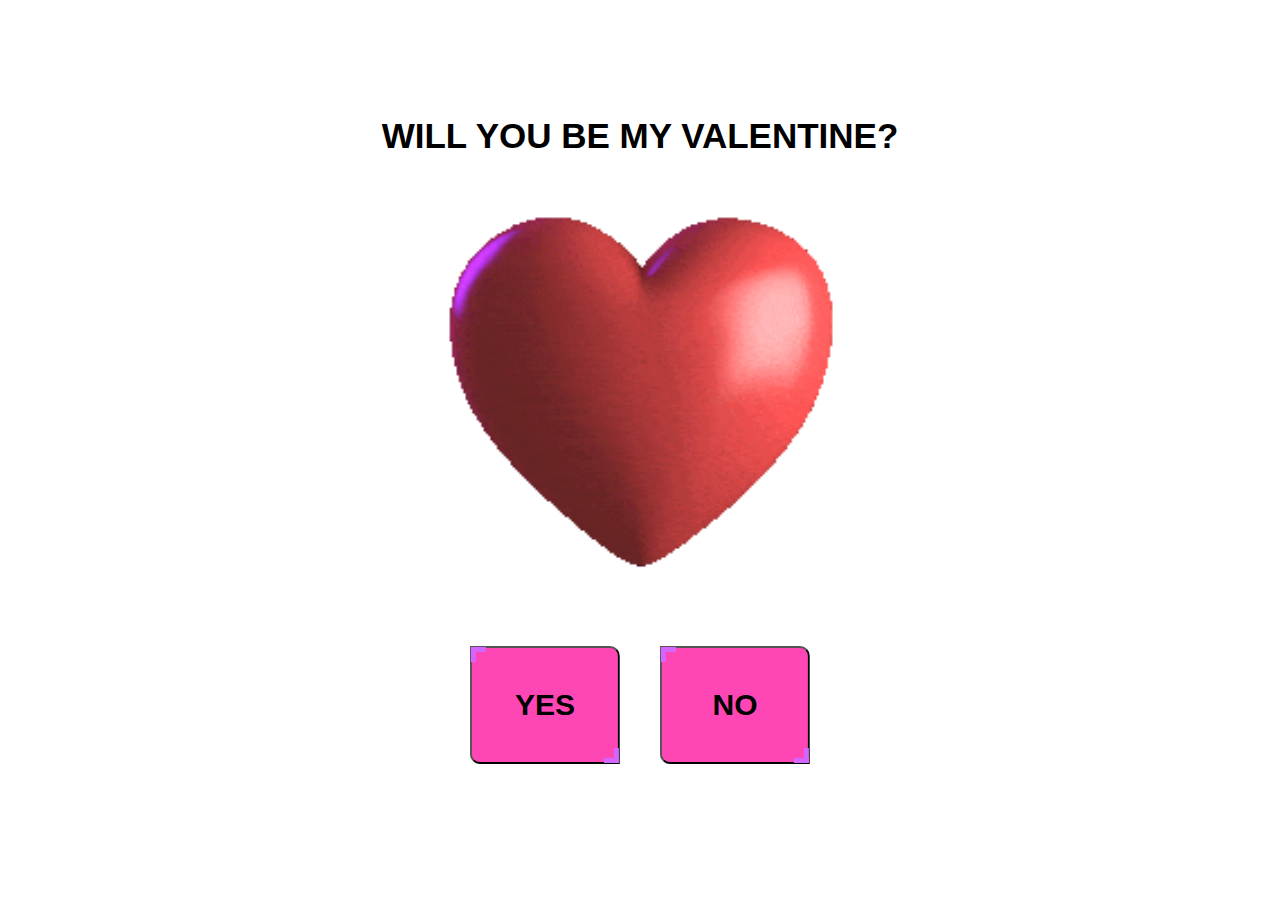
<file: index.html>
<!DOCTYPE html>

<head><title>LVB88</title></head>
<link href="styles.css" rel='stylesheet' type='text/css'>

<body>
        <div class="center">
            <div class="textGani">WILL YOU BE MY VALENTINE?</div>
            <div class="heart"></div>

            <div class="buttonsUnta">
                <div><button id="fooYes" onclick="window.location.href='YEY.html'"><p>YES</p></button></div>
                <div><button id="foo"><p>NO</p></button></div>
            </div>
        </div>
</body>
</file>
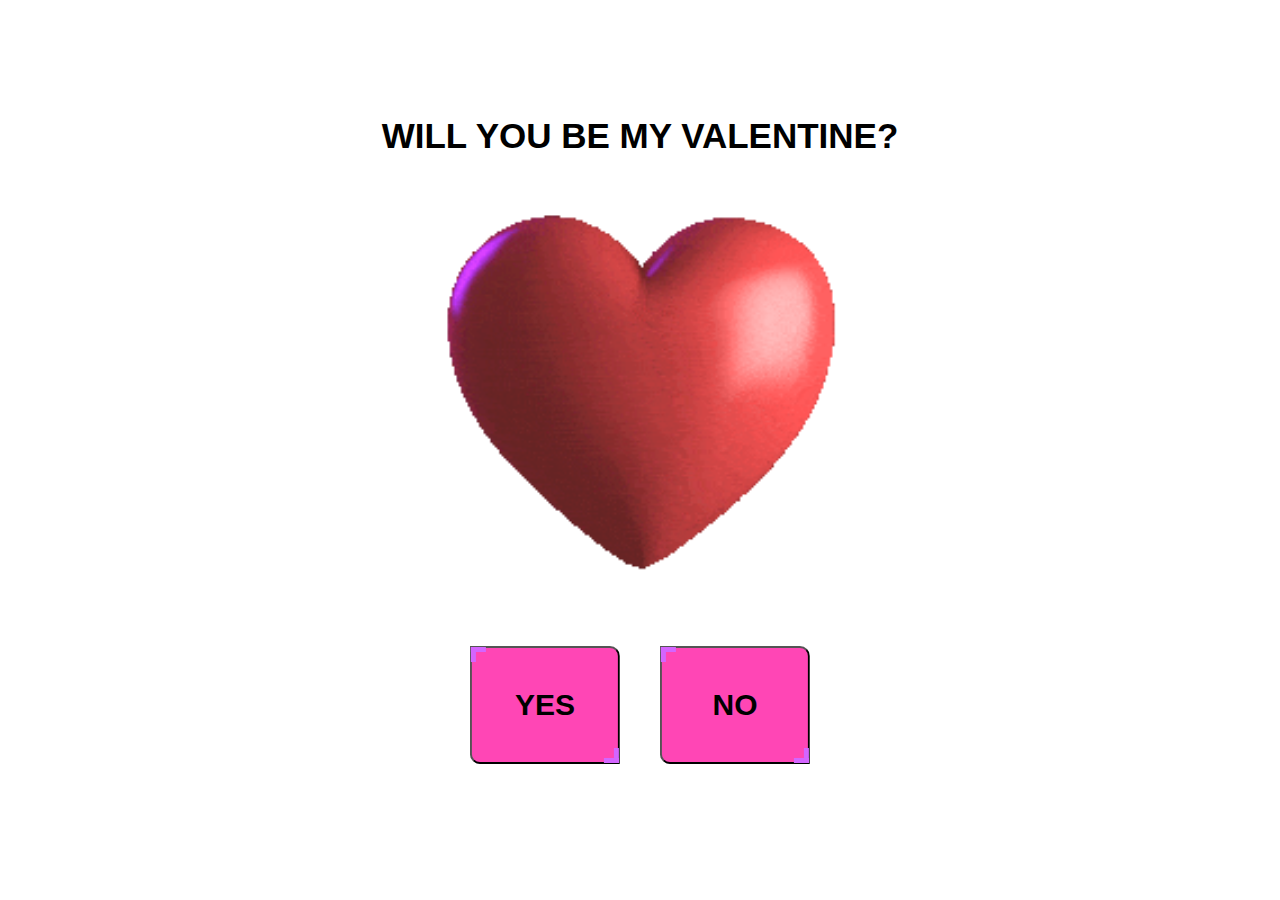
<file: lvb88.html>
<!DOCTYPE html>

<head><title>LVB88</title></head>
<link href="styles.css" rel='stylesheet' type='text/css'>

<body>
        <div class="center">
            <div class="textGani">WILL YOU BE MY VALENTINE?</div>
            <div class="heart"></div>

            <div class="buttonsUnta">
                <div><button id="fooYes" onclick="window.location.href='YEY.html'"><p>YES</p></button></div>
                <div><button id="foo"><p>NO</p></button></div>
            </div>
        </div>
</body>
</file>
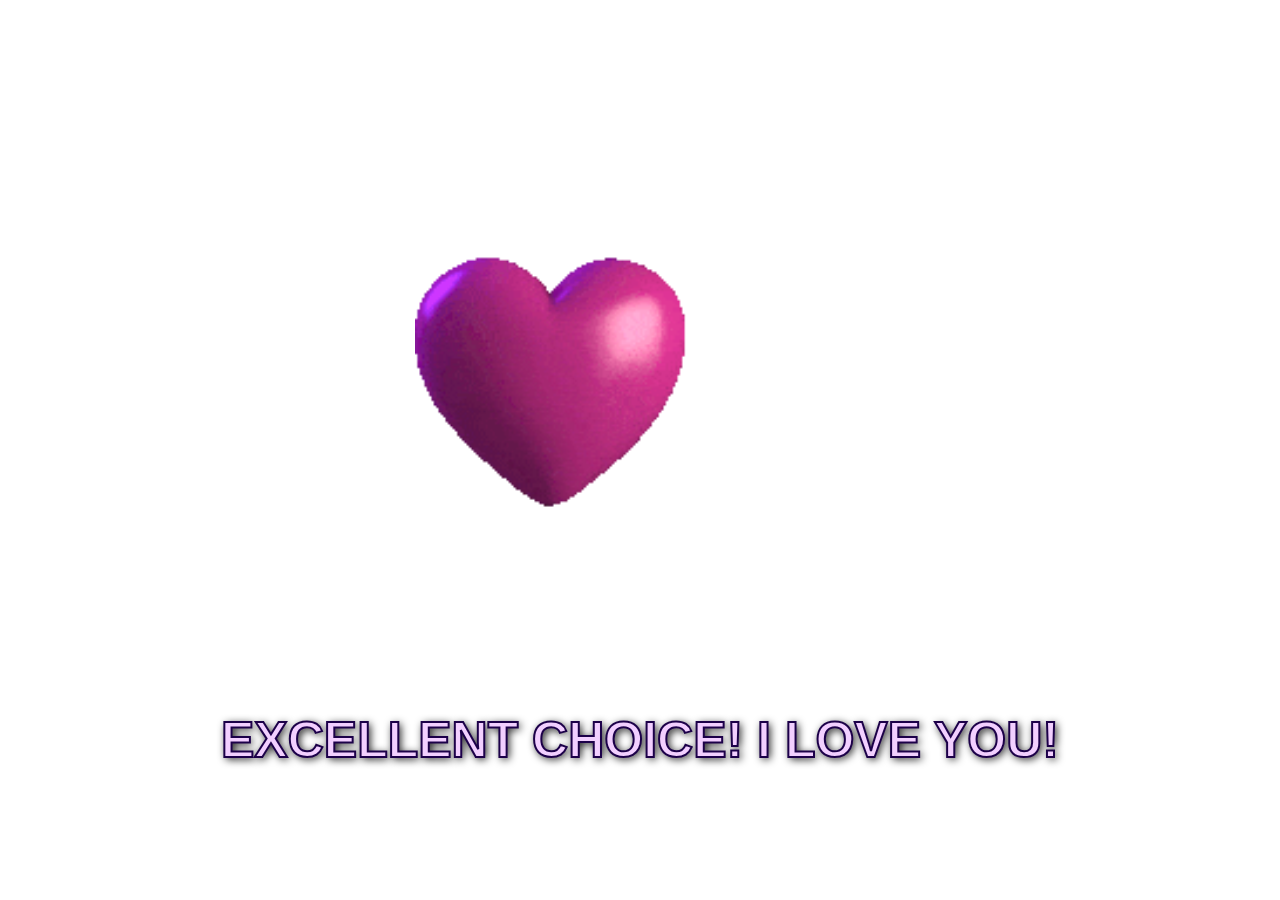
<file: YEY.html>
<!DOCTYPE html>

<head><title>VERY GOOD!</title></head>
<link href="yezer.css" rel='stylesheet' type='text/css'>

<body>
        <div class="center">
            <div class="heart"></div>
            <div class="textGani">EXCELLENT CHOICE! I LOVE YOU!</div>
        </div>
</body>
</file>
<file: styles.css>
body {
	background-position: center;
	background: url(https://64.media.tumblr.com/f0d8c3ee88403784aa7964871e4569b8/e2170e1a27143492-22/s1280x1920/eb9a340a4cecf1482e81acb003577a42c76e002a.gif) repeat;
	margin: 0;
	background-size: cover;
}

.center {
	font-family: Arial, Helvetica, sans-serif;
	font-weight: bold;
	position: absolute;
	top: 50%;
	left: 50%;
	transform: translate(-50%, -50%);
	padding: 50px;
	padding-left: 1%;
	padding-right: 1%;
	display: flex;
	flex-direction: column;
	align-items: center;

}

button{
    display: block;
    position: absolute;
}

/*.center p {
	font-size: 35px;
	text-align: center;
}*/

.textGani {
	margin: 5px;
	font-family: Verdana, Geneva, Tahoma, sans-serif;
	font-size: 35px;
	text-align: center;

	transform: scale(1);
	animation: pulse 0.7s infinite;
	text-shadow: 0 0 0 0 rgba(0, 0, 0, 1);
}

.heart {
	/*border: 5px solid;
	background: url(200.gif) 100% /20px no-repeat;*/
	margin: 5px;
	width: 450px;
	height: 450px;
	background: url(200.gif)no-repeat;
	background-size: cover;
	background-position: center center;
	
}

.buttonsUnta {
	display: flex;
	flex-direction: row;
	padding: 10px;
	margin: 5px;
	font-family: Verdana, Geneva, Tahoma, sans-serif;
	font-size: 35px;
	text-align: center;
}

.buttonsUnta div {
	align-content: center;
	width: 150px;
	margin: 10px 20px;
}

.buttonsUnta div button {
	font-family: Verdana, Geneva, Tahoma, sans-serif;
	display: block;
	width: 100%;
	
}

.buttonsUnta div button p{
	font-family: Verdana, Geneva, Tahoma, sans-serif;	
}

#fooYes {
	font-family: Verdana, Geneva, Tahoma, sans-serif;
	position: relative;
	cursor:pointer;
	position:relative;
	padding:10px 20px;
	background: rgb(255, 70, 181);
	font-size:28px;
	border-top-right-radius:10px;
	border-bottom-left-radius:10px;
	transition:all 1s;

	&:after,&:before{
		content:" ";
		width:10px;
		height:10px;
		position:absolute;
		border :0px solid #fff;
		transition:all 1s;
		}
		&:after{
			top:-1px;
			left:-1px;
			border-top:5px solid rgb(212, 101, 255);
			border-left:5px solid rgb(212, 101, 255);
		}
		&:before{
			bottom:-1px;
			right:-1px;
			border-bottom:5px solid rgb(212, 101, 255);
			border-right:5px solid rgb(212, 101, 255);
		}

		&:hover{
			border-top-right-radius:0px;
			border-bottom-left-radius:0px;
			background: rgb(212, 101, 255);

			&:before,&:after{
			
			width: 100%;
			height:100%;
			border-color: rgb(255, 70, 181);

			}
	}

	&:hover p{
		font-weight: 700;
		font-size: 30px;
		font-family: Verdana, Geneva, Tahoma, sans-serif;
		color: white;
	}
}

#foo {
	font-family: Verdana, Geneva, Tahoma, sans-serif;
	position: relative;
	cursor:pointer;
	position:relative;
	padding:10px 20px;
	background: rgb(255, 70, 181);
	font-size:28px;
	border-top-right-radius:10px;
	border-bottom-left-radius:10px;
	transition:all 1s;

	&:after,&:before{
		content:" ";
		width:10px;
		height:10px;
		position:absolute;
		border :0px solid #fff;
		transition:all 1s;
		}
	&:after{
		top:-1px;
		left:-1px;
		border-top:5px solid rgb(212, 101, 255);
		border-left:5px solid rgb(212, 101, 255);
	}
	&:before{
		bottom:-1px;
		right:-1px;
		border-bottom:5px solid rgb(212, 101, 255);
		border-right:5px solid rgb(212, 101, 255);
	}

	&:hover{
		top: 5em;
		border-top-right-radius:0px;
		border-bottom-left-radius:0px;
		background: rgb(212, 101, 255);

		&:before,&:after{
		
		width:100%;
		height:100%;
		border-color: rgb(255, 70, 181);

		}
	}

	&:hover p{
		font-weight: 700;
		font-size: 23px;
		font-family: Verdana, Geneva, Tahoma, sans-serif;
		color: black;
	}
}


p {
	font-weight: 700;
		  font-size: 30px;
		  font-family: Verdana, Geneva, Tahoma, sans-serif;
		  color: black;
}


@keyframes pulse {
	0% {
		transform: scale(0.95);
		text-shadow: 0 0 0 0 rgba(0, 0, 0, 0.7);
	}

	70% {
		transform: scale(1);
		text-shadow: 0 0 0 10px rgba(0, 0, 0, 0);
	}

	100% {
		transform: scale(0.95);
		text-shadow: 0 0 0 0 rgba(0, 0, 0, 0);
	}
}
</file>
<file: yezer.css>
body {
	background-position: center;
	background: url(https://cdn.wallpapersafari.com/75/96/IDYP5E.gif) repeat;
	margin: 0;
	background-size: cover;
}

.center {
	font-family: Arial, Helvetica, sans-serif;
	font-weight: bold;
	position: absolute;
	top: 50%;
	left: 50%;
	transform: translate(-50%, -50%);
	padding: 50px;
	padding-left: 1%;
	padding-right: 1%;
	display: flex;
	flex-direction: column;
	align-items: center;

}

button{
    display: block;
    position: absolute;
}

/*.center p {
	font-size: 35px;
	text-align: center;
}*/

.textGani {
    width: 200%;
    margin-top: 120px;
	font-family: Verdana, Geneva, Tahoma, sans-serif;
	font-size: 50px;
	text-align: center;
    color: rgb(242, 207, 255);
    -webkit-text-stroke-width: 2px;
    -webkit-text-stroke-color: rgb(28, 0, 73);

	transform: scale(1);
	animation: pulse 2s infinite;
	text-shadow: 2px 2px 8px rgba(0, 0, 0, 1);
}

.heart {
	/*border: 5px solid;
	background: url(200.gif) 100% /20px no-repeat;*/
	margin: 5px;
	width: 450px;
	height: 450px;
	background: url(200w.gif)no-repeat;
	background-size: cover;
	background-position: center center;
	
}

@keyframes pulse {
	0% {
		transform: scale(0.95);
		text-shadow: 0 0 0 0 rgba(0, 0, 0, 0.7);
	}

	70% {
		transform: scale(1);
		text-shadow: 0 0 0 10px rgba(0, 0, 0, 0);
	}

	100% {
		transform: scale(0.95);
		text-shadow: 0 0 0 0 rgba(0, 0, 0, 0);
	}
}
</file>
